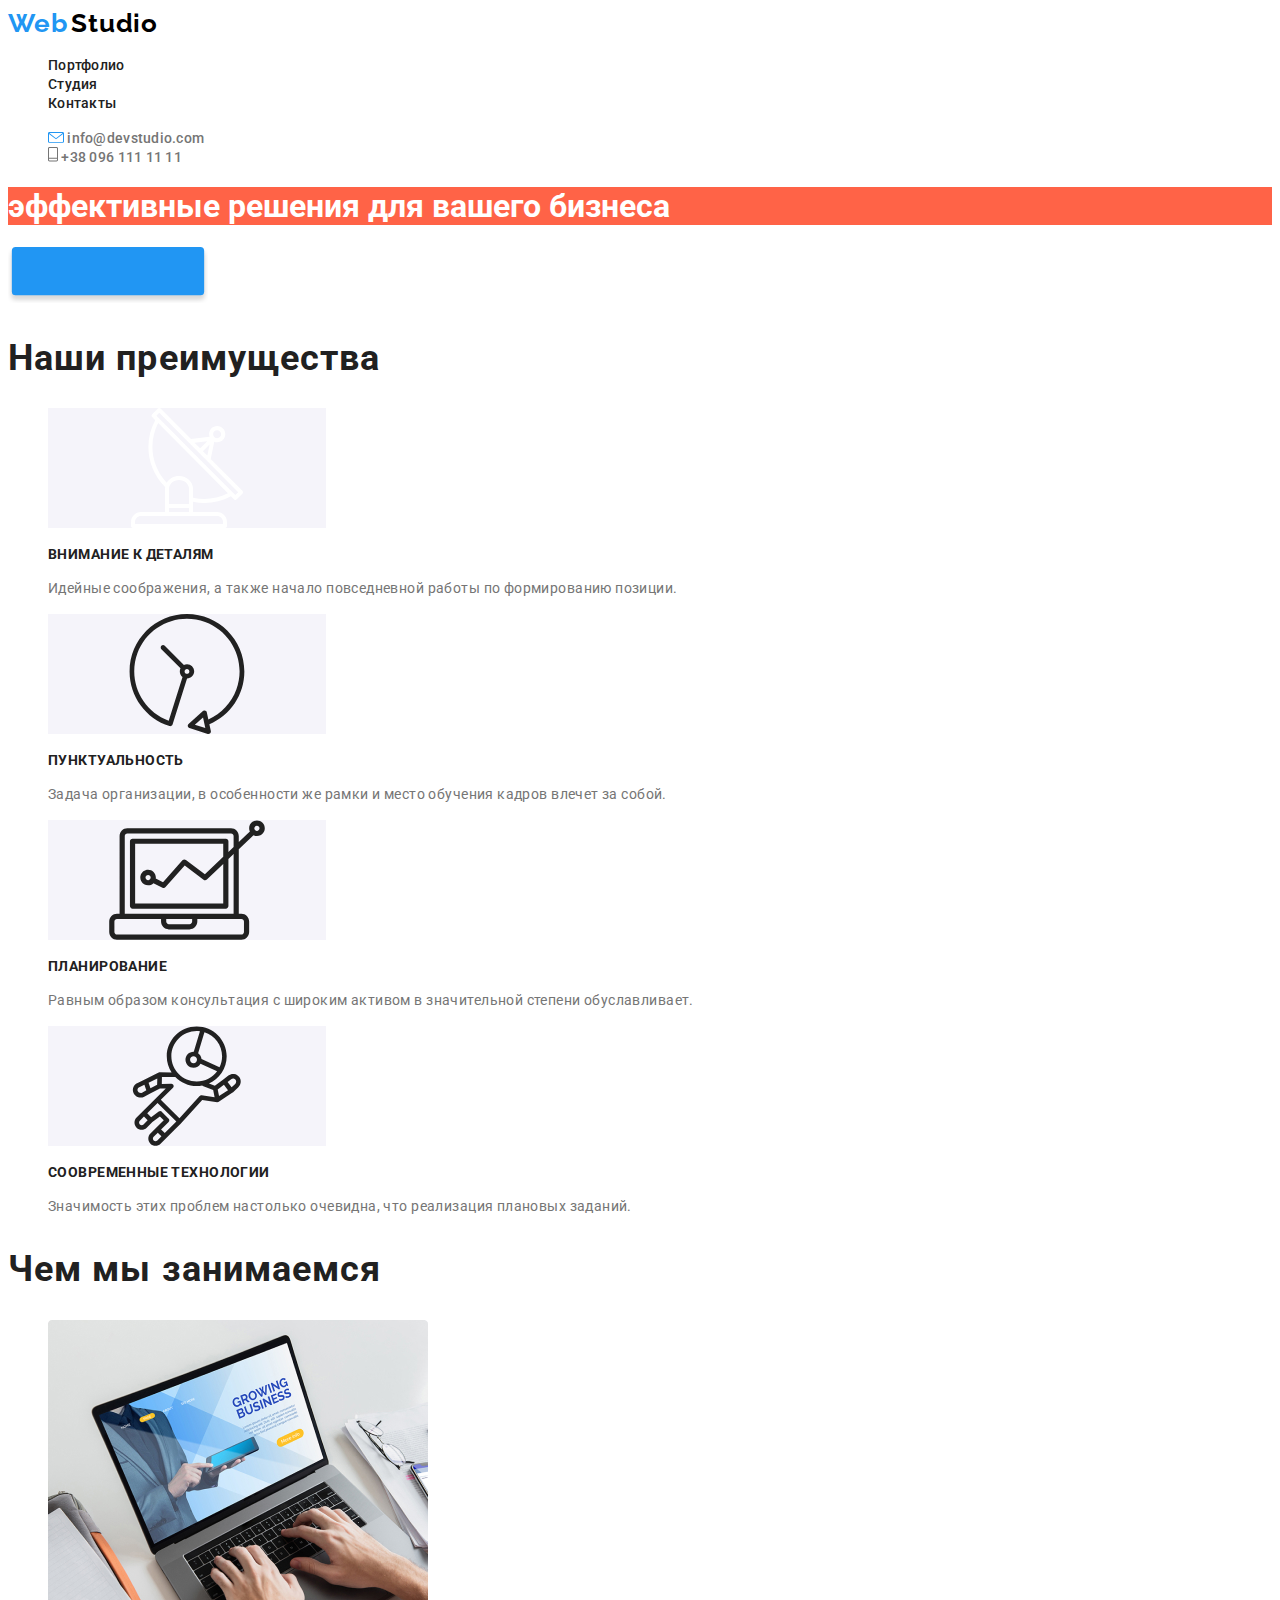
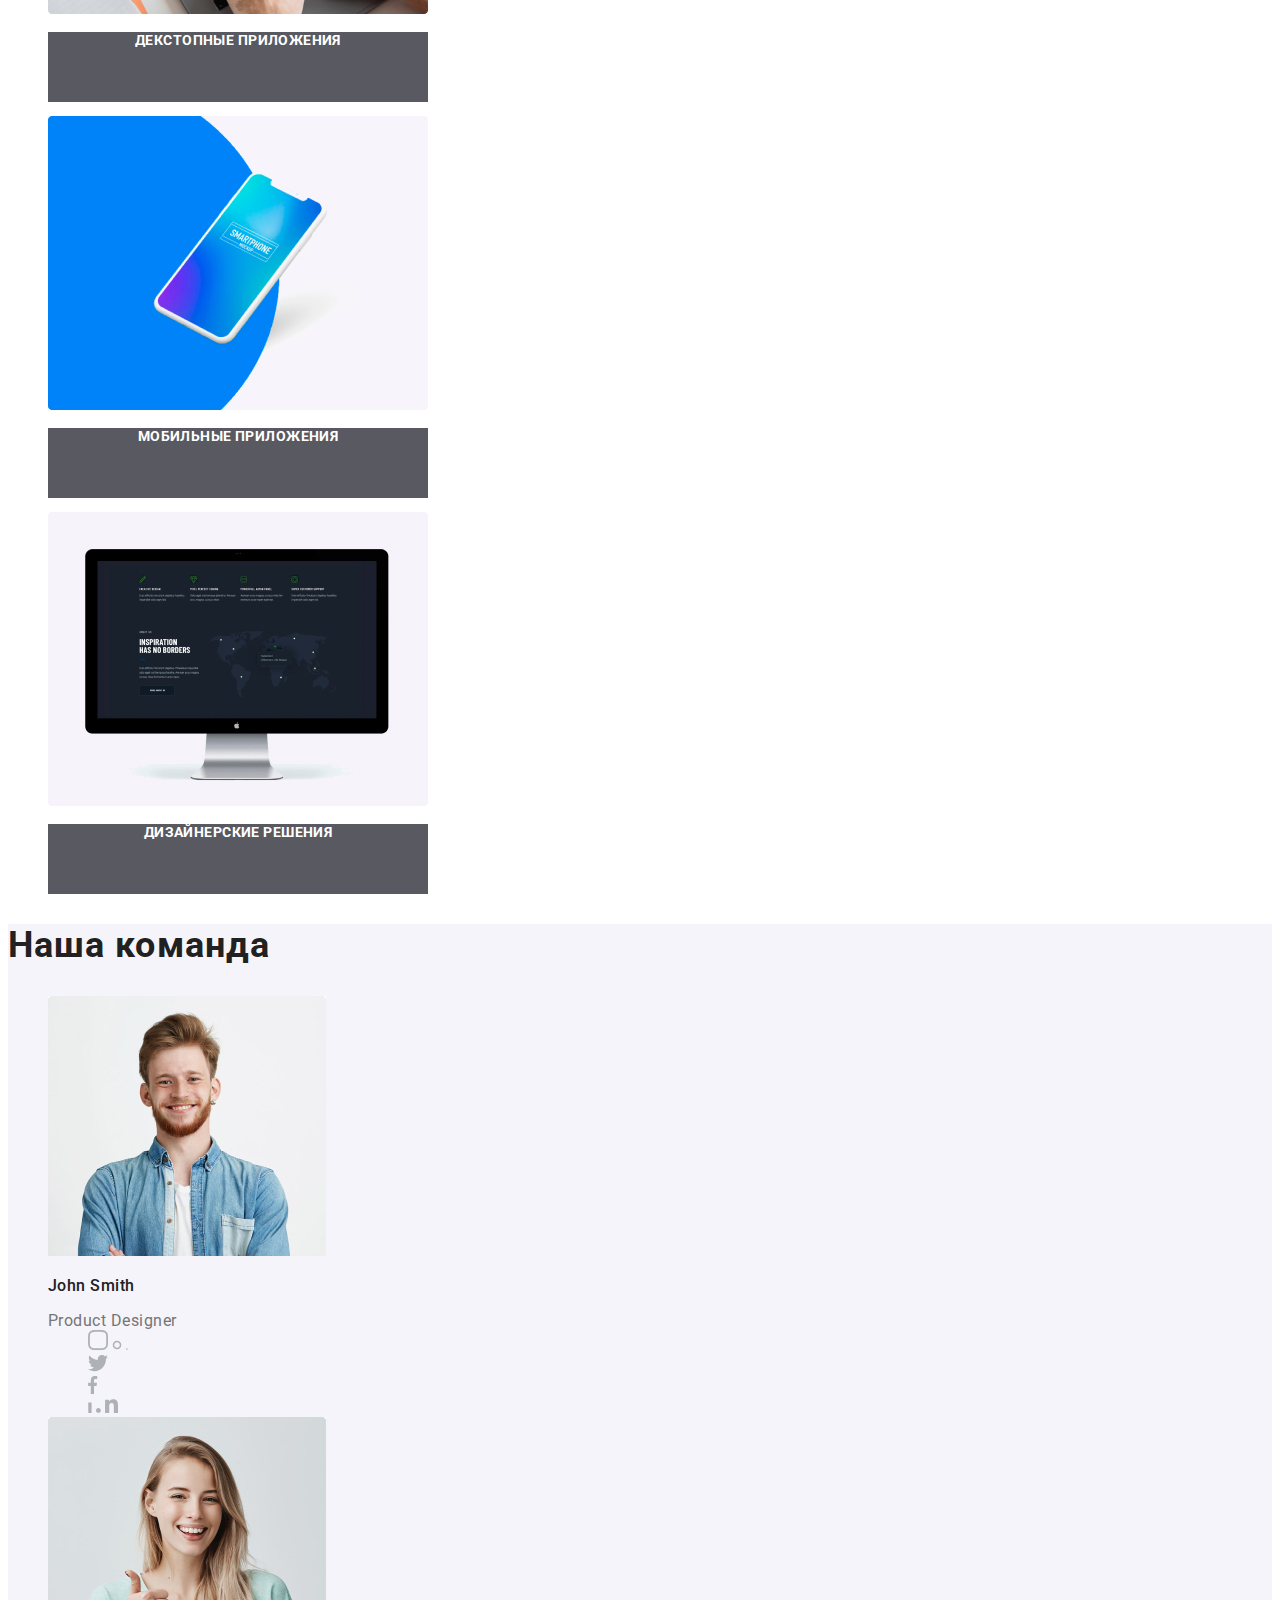
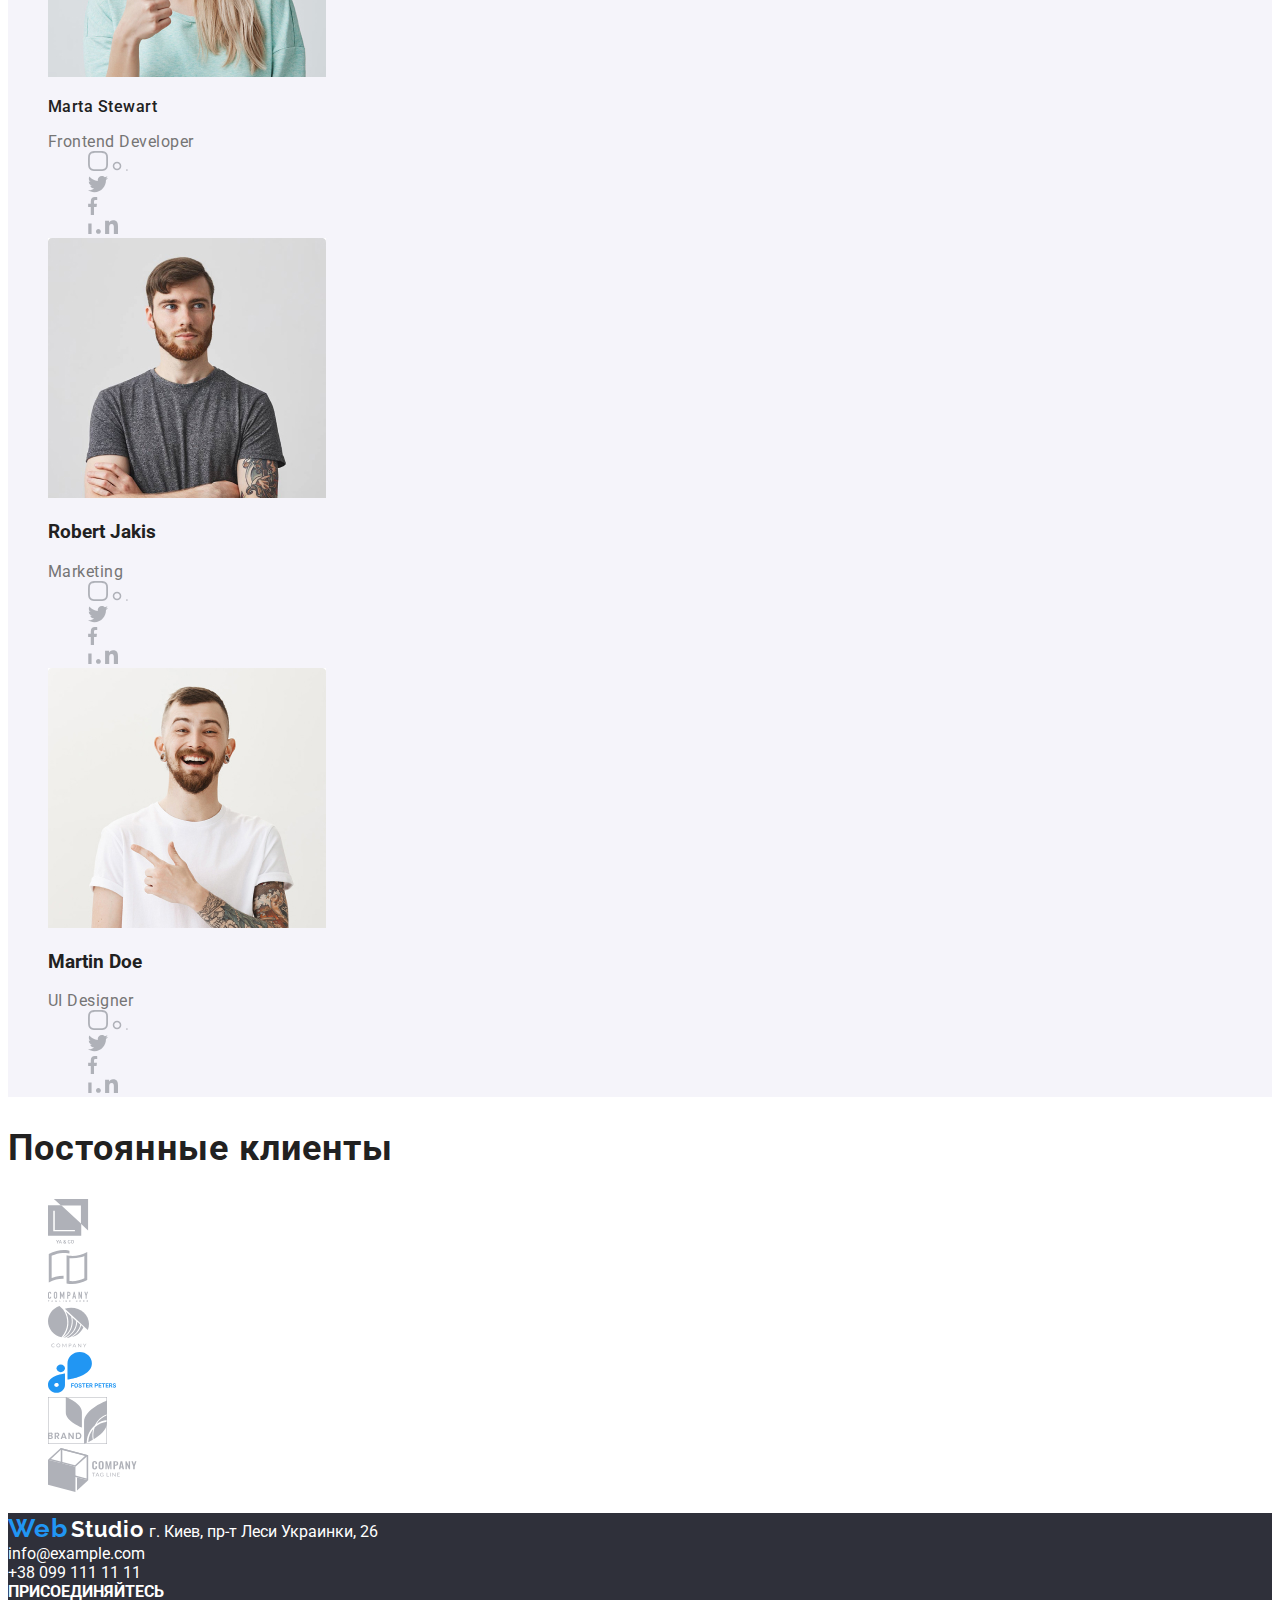
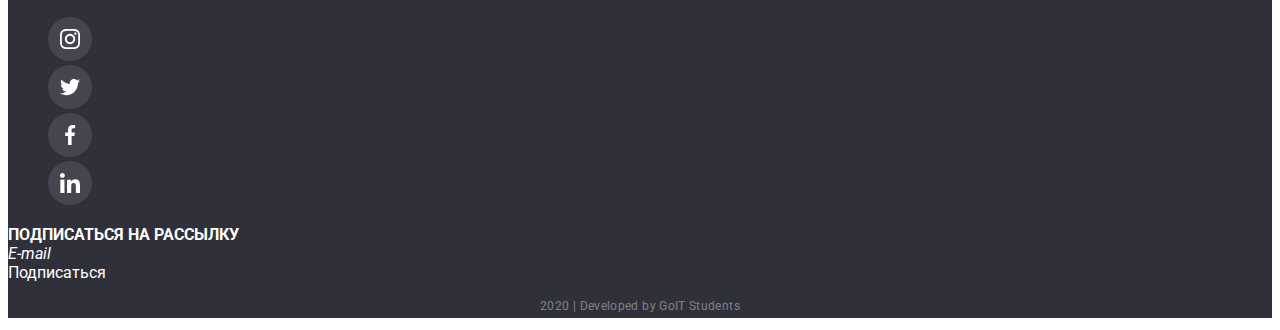
<file: index.html>
<!DOCTYPE html>
<html lang="ru">
  <head>
    <meta charset="UTF-8" />
    <meta name="viewport" content="width=device-width, initial-scale=1.0" />
    <title>Document</title>
    <link
      href="https://fonts.googleapis.com/css2?family=Roboto:ital,wght@0,700;1,400;1,500&display=swap"
      rel="stylesheet"
    />
    <link
      href="https://fonts.googleapis.com/css2?family=Raleway:wght@700&display=swap"
      rel="stylesheet"
    />
    <link rel="stylesheet" href="./CSS/styles.css" />
  </head>

  <body>
    <header class="header-site">
      <nav>
        <a href="index.html" class="logo-web"> <span>Web</span></a>
        <a href="index.html" class="logo-studio">
          <span>Studio</span>
        </a>
        <ul class="site-nav">
          <li><a href="./portfolio.html">Портфолио</a></li>
          <li><a href="index.html">Студия</a></li>
          <li><a href="">Контакты</a></li>
        </ul>
      </nav>
      <ul class="adress-nav">
        <li>
          <a href="info@devstudio.com">
            <img src="./images/letter.svg" alt="конверт" width="16" />
            info@devstudio.com</a
          >
        </li>
        <li>
          <a href="">
            <img src="./images/fone.svg" alt="мобильный" width="10" />
            +38 096 111 11 11</a
          >
        </li>
      </ul>
    </header>
    <main>
      <!--Герой-->
      <div class="hero">
        <section class="hero-section">
          <h1 class="hero-heading">эффективные решения для вашего бизнеса</h1>
          <a href="" class="hero-button">
            <img src="./images/button.svg" alt="кнопка" width="200" />
            <span class="hero-button-text">Заказать услугу</span>
          </a>
        </section>
      </div>
      <section class="advantages-section">
        <h2 class="advantages-heading">Наши преимущества</h2>
        <ul class="advantages list">
          <li>
            <a href=""
              ><img
                src="./images/anten.svg"
                alt="антенна"
                width="65"
                height="70"
            /></a>
            <h3>ВНИМАНИЕ К ДЕТАЛЯМ</h3>
            <p>
              Идейные соображения, а также начало повседневной работы по
              формированию позиции.
            </p>
          </li>
          <li>
            <a href=""
              ><img src="./images/clock.svg" alt="часы" width="67"
            /></a>

            <h3>ПУНКТУАЛЬНОСТЬ</h3>
            <p>
              Задача организации, в особенности же рамки и место обучения кадров
              влечет за собой.
            </p>
          </li>
          <li>
            <a href=""
              ><img src="./images/comp.svg" alt="компьютер" width="70"
            /></a>

            <h3>ПЛАНИРОВАНИЕ</h3>
            <p>
              Равным образом консультация с широким активом в значительной
              степени обуславливает.
            </p>
          </li>
          <li>
            <a href=""
              ><img src="./images/cosmo.svg" alt="космонавт" width="70"
            /></a>
            <h3>СоОВРЕМЕННЫЕ ТЕХНОЛОГИИ</h3>
            <p>
              Значимость этих проблем настолько очевидна, что реализация
              плановых заданий.
            </p>
          </li>
        </ul>
      </section>
      <section class="work-examples">
        <h2>Чем мы занимаемся</h2>
        <ul class="">
          <li>
            <a href=""
              ><img
                src="./images/img1.jpg"
                alt="ноутбук"
                width="380"
                height="294"
              />
              <h3 class="examples-text">ДЕКСТОПНЫЕ ПРИЛОЖЕНИЯ</h3>
            </a>
          </li>
          <li>
            <img
              src="./images/img2.jpg"
              alt="мобильный"
              width="380"
              height="294"
            />
            <a href="">
              <h3 class="examples-text">МОБИЛЬНЫЕ ПРИЛОЖЕНИЯ</h3>
            </a>
          </li>

          <li>
            <img
              src="./images/img3.jpg"
              alt="монитор"
              width="380"
              height="294"
            />
            <a href="">
              <h3 class="examples-text">ДИЗАЙНЕРСКИЕ РЕШЕНИЯ</h3>
            </a>
          </li>
        </ul>
      </section>
      <section class="team-section">
        <h2 class="team-heading">Наша команда</h2>
        <ul class="team-list">
          <li>
            <img
              src="./images/foto1.jpg"
              alt="фото1"
              width="278"
              height="260"
            />
            <h3 class="name">John Smith</h3>
            <span class="profession"> Product Designer</span>
            <ul class="sociallink-list">
              <li class="">
                <div>
                  <a class="" href=""
                    ><img src="./images/insta1.svg" alt="квадрат" width="20" />
                    <img src="./images/insta2.svg" alt="круг" width="10" />
                    <img src="./images/insta3.svg" alt="точка" width="2"
                  /></a>
                </div>
              </li>
              <li>
                <a href=""
                  ><img src="./images/bird.svg" alt="птица" width="20" />
                </a>
              </li>
              <li>
                <a href=""
                  ><img
                    src="./images/fb.svg"
                    alt="логотип фейсбук"
                    width="10"
                  />
                </a>
              </li>
              <li>
                <a href=""
                  ><img
                    src="./images/I.svg"
                    alt="английская буква i"
                    width="4"
                  />
                  <img src="./images/circle.svg" alt="точка" width="5" />
                  <img
                    src="./images/n.svg"
                    alt="английская буква n"
                    width="13"
                  />
                </a>
              </li>
            </ul>
          </li>
          <li>
            <img
              src="./images/foto2.jpg"
              alt="фото2"
              width="278"
              height="260"
            />
            <h3 class="name">Marta Stewart</h3>
            <span class="profession"> Frontend Developer</span>
            <ul class="sociallink-list">
              <li>
                <div>
                  <a href=""
                    ><img src="./images/insta1.svg" alt="квадрат" width="20" />
                    <img src="./images/insta2.svg" alt="круг" width="10" />
                    <img src="./images/insta3.svg" alt="точка" width="2"
                  /></a>
                </div>
              </li>
              <li>
                <a href=""
                  ><img src="./images/bird.svg" alt="птица" width="20" />
                </a>
              </li>
              <li>
                <a href=""
                  ><img
                    src="./images/fb.svg"
                    alt="логотип фейсбук"
                    width="10"
                  />
                </a>
              </li>
              <li>
                <a href=""
                  ><img
                    src="./images/I.svg"
                    alt="английская буква i"
                    width="4"
                  />
                  <img src="./images/circle.svg" alt="точка" width="5" />
                  <img
                    src="./images/n.svg"
                    alt="английская буква n"
                    width="13"
                  />
                </a>
              </li>
            </ul>
          </li>

          <li>
            <img
              src="./images/foto3.jpg"
              alt="фото3"
              width="278"
              height="260"
            />
            <h3>Robert Jakis</h3>
            <span class="profession">Marketing </span>
            <ul class="sociallink-list">
              <li>
                <div>
                  <a href=""
                    ><img src="./images/insta1.svg" alt="квадрат" width="20" />
                    <img src="./images/insta2.svg" alt="круг" width="10" />
                    <img src="./images/insta3.svg" alt="точка" width="2"
                  /></a>
                </div>
              </li>
              <li>
                <a href=""
                  ><img src="./images/bird.svg" alt="птица" width="20" />
                </a>
              </li>
              <li>
                <a href=""
                  ><img
                    src="./images/fb.svg"
                    alt="логотип фейсбук"
                    width="10"
                  />
                </a>
              </li>
              <li>
                <a href=""
                  ><img
                    src="./images/I.svg"
                    alt="английская буква i"
                    width="4"
                  />
                  <img src="./images/circle.svg" alt="точка" width="5" />
                  <img
                    src="./images/n.svg"
                    alt="английская буква n"
                    width="13"
                  />
                </a>
              </li>
            </ul>
          </li>
          <li>
            <img
              src="./images/foto4.jpg"
              alt="фото4"
              width="278"
              height="260"
            />
            <h3>Martin Doe</h3>
            <span class="profession"> UI Designer </span>
            <ul class="sociallink-list">
              <li>
                <div>
                  <a href=""
                    ><img src="./images/insta1.svg" alt="квадрат" width="20" />
                    <img src="./images/insta2.svg" alt="круг" width="10" />
                    <img src="./images/insta3.svg" alt="точка" width="2"
                  /></a>
                </div>
              </li>
              <li>
                <a href=""
                  ><img src="./images/bird.svg" alt="птица" width="20" />
                </a>
              </li>
              <li>
                <a href=""
                  ><img
                    src="./images/fb.svg"
                    alt="логотип фейсбук"
                    width="10"
                  />
                </a>
              </li>
              <li>
                <a href=""
                  ><img
                    src="./images/I.svg"
                    alt="английская буква i"
                    width="4"
                  />
                  <img src="./images/circle.svg" alt="точка" width="5" />
                  <img
                    src="./images/n.svg"
                    alt="английская буква n"
                    width="13"
                  />
                </a>
              </li>
            </ul>
          </li>
        </ul>
      </section>
      <section>
        <h2>Постоянные клиенты</h2>
        <ul class="klient">
          <li>
            <a href=""
              ><img src="./images/klienty/logo1.svg" alt="логотип1" width="44"
            /></a>
          </li>
          <li>
            <a href=""
              ><img src="./images/klienty/logo2.svg" alt="логотип2" width="40"
            /></a>
          </li>
          <li>
            <a href=""
              ><img src="./images/klienty/logo3.svg" alt="логотип3" width="41"
            /></a>
          </li>
          <li>
            <a href=""
              ><img src="./images/klienty/logo4.svg" alt="логотип4" width="82"
            /></a>
          </li>
          <li>
            <a href=""
              ><img
                src="./images/klienty/logo5.svg"
                alt="логотип5"
                width="59"
                height="47"
            /></a>
          </li>
          <li>
            <a href=""
              ><img src="./images/klienty/logo6.svg" alt="логотип6" width="89"
            /></a>
          </li>
        </ul>
      </section>
    </main>
    <footer class="footer">
      <div>
        <a href="index.html" class="logo-web"> <span>Web</span></a>
        <a href="index.html" class="logo-studio">
          <span>Studio</span>
        </a>
        <span>
          г. Киев, пр-т Леси Украинки, 26
          <br class="email" />
          info@example.com <br class="telefone" />
          +38 099 111 11 11
        </span>
      </div>
      <div>
        <b>ПРИСОЕДИНЯЙТЕСЬ</b>
        <ul class="sociallink-end">
          <li>
            <a href=""></a>
              <img src="./images/Ellipse (4).svg" alt="кружок"  width="44px" height="44px" />
              </a>
          </li>
          <li>
            <a href=""
              ><img src="./images/Ellipse (3).svg" alt="птичка"  width="44px" height="44px"/>
            </a>
          </li>
          <li>
            <a href=""
              ><img src="./images/Ellipse (2).svg" alt="логотип фейсбук"  width="44px" height="44px"
            /></a>
          </li>
          <li>
            <a href=""
              ><img src="./images/in-wight.svg" alt="ин логотип" width="44px" height="44px"

            /></a>
          </li>
        </ul>
      </div>
      <div>
        <b>ПОДПИСАТЬСЯ НА РАССЫЛКУ</b>
        <address>E-mail</address>
        <a class="link-sub" href="">Подписаться</a>
       <p class="end">2020 | Developed by GoIT Students</p>
      </div>
    </footer>
  </body>
</html>
</file>
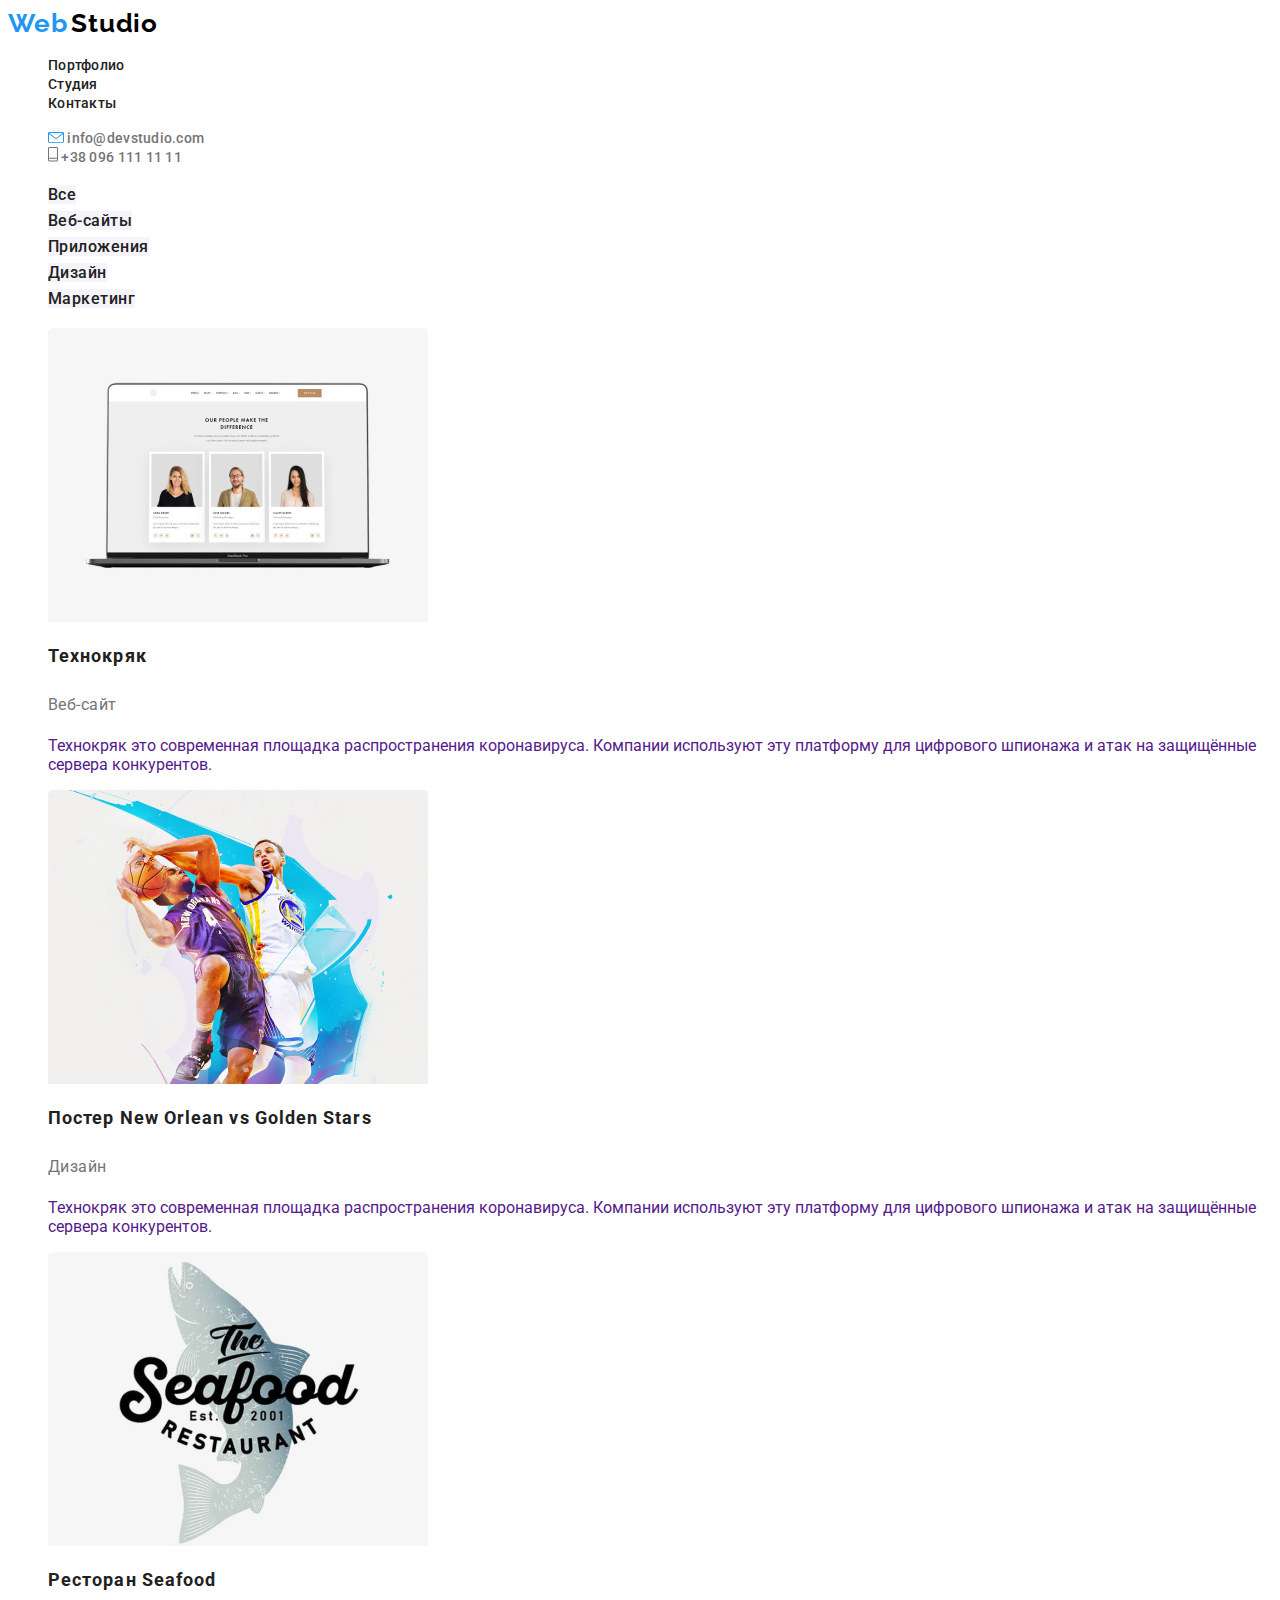
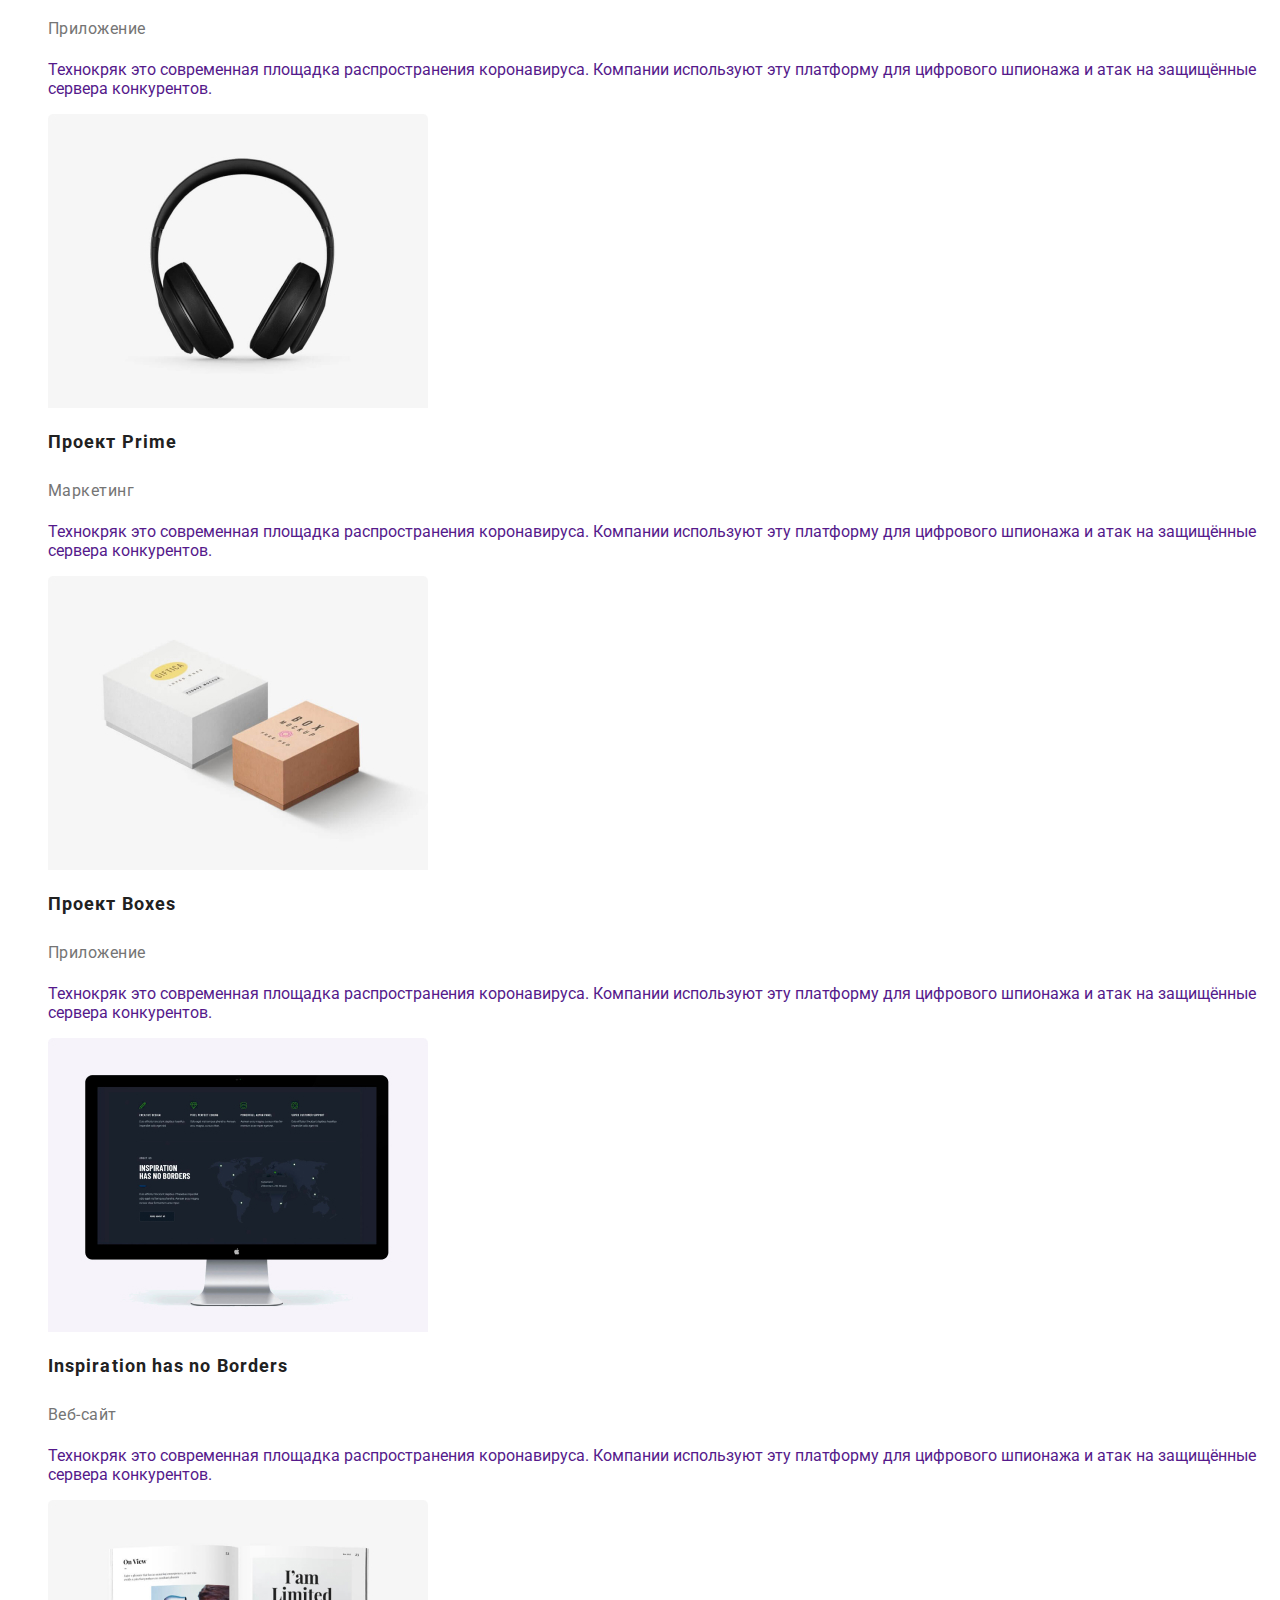
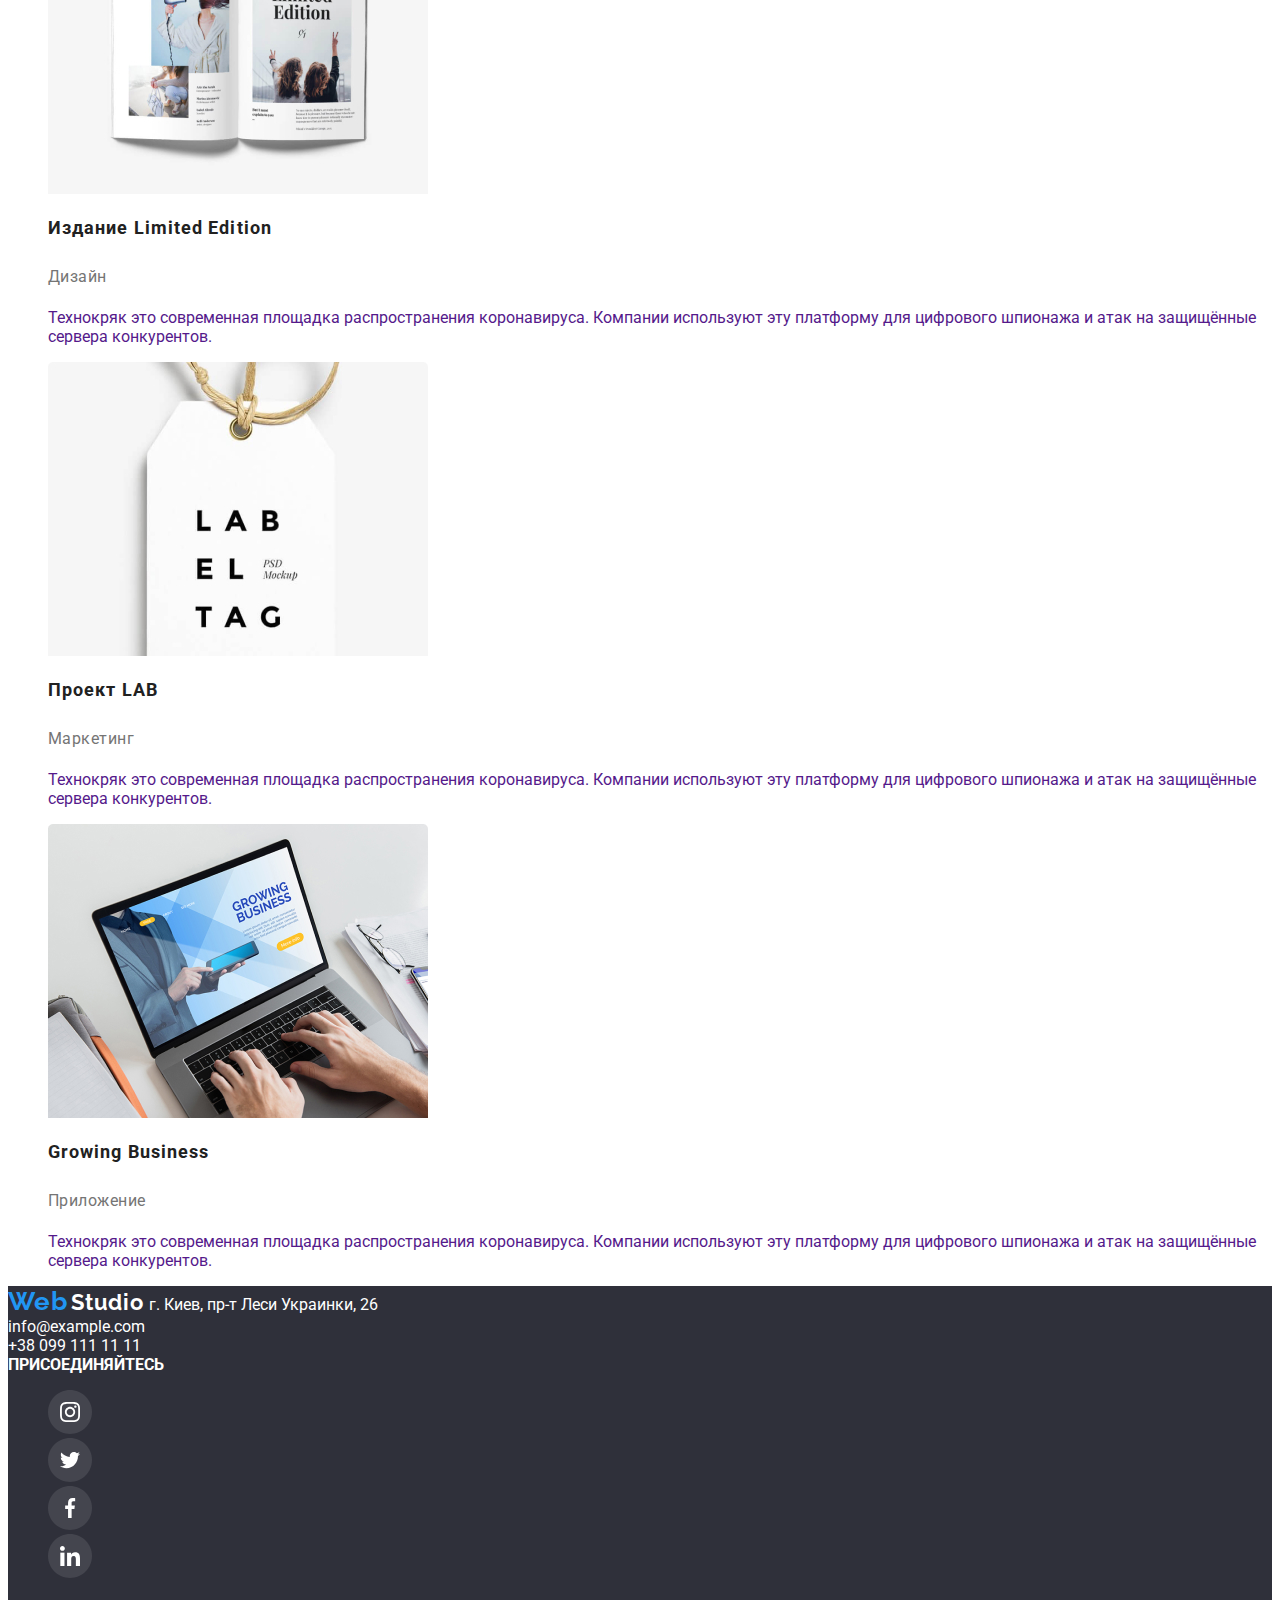
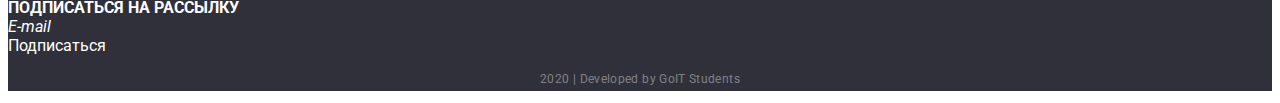
<file: portfolio.html>
<!DOCTYPE html>
<html lang="ru">
  <head>
    <meta charset="UTF-8" />
    <meta name="viewport" content="width=device-width, initial-scale=1.0" />
    <title>Document</title>
    <link
      href="https://fonts.googleapis.com/css2?family=Roboto:ital,wght@0,700;1,400;1,500&display=swap"
      rel="stylesheet"
    />
    <link
      href="https://fonts.googleapis.com/css2?family=Raleway:wght@700&display=swap"
      rel="stylesheet"
    />
    <link rel="stylesheet" href="./CSS/styles.css" />
  </head>
  <body>
    <header class="header-site">
      <nav>
        <a href="index.html" class="logo-web"> <span>Web</span></a>
        <a href="index.html" class="logo-studio">
          <span>Studio</span>
        </a>
        <ul class="site-nav">
          <li><a href="./portfolio.html">Портфолио</a></li>
          <li><a href="index.html">Студия</a></li>
          <li><a href="">Контакты</a></li>
        </ul>
      </nav>
      <ul class="adress-nav">
        <li>
          <a href="info@devstudio.com">
            <img src="./images/letter.svg" alt="конверт" width="16" />
            info@devstudio.com</a
          >
        </li>
        <li>
          <a href="">
            <img src="./images/fone.svg" alt="мобильный" width="10" />
            +38 096 111 11 11</a
          >
        </li>
      </ul>
    </header>
    <main>
      <section>
        <ul class="button-list">
          <li><a class="" href="">Все</a></li>
          <li><a href="">Веб-сайты</a></li>
          <li><a href="">Приложения</a></li>
          <li><a href="">Дизайн</a></li>
          <li><a href="">Маркетинг</a></li>
        </ul>
        <ul class="tehnokrak">
          <li>
            <a href=""
              ><img
                src="./images/img12.jpg"
                alt="ноут с фото"
                width="380"
                height="294"
              />
              <h1>Технокряк</h1>
              <p class="tehnokrak-produkt">Веб-сайт</p>
              <p class="tehnokrak-text">
                Технокряк это современная площадка распространения коронавируса.
                Компании используют эту платформу для цифрового шпионажа и атак
                на защищённые сервера конкурентов.
              </p>
            </a>
          </li>
          <li>
            <a href=""
              ><img
                src="./images/img4.jpg"
                alt="два баскетболиста"
                width="380"
                height="294"
              />
              <h1>Постер New Orlean vs Golden Stars</h1>
              <p class="tehnokrak-produkt">Дизайн</p>
              <p class="tehnokrak-text">
                Технокряк это современная площадка распространения коронавируса.
                Компании используют эту платформу для цифрового шпионажа и атак
                на защищённые сервера конкурентов.
              </p>
            </a>
          </li>

          <li>
            <a href=""
              ><img
                src="./images/img5.jpg"
                alt="рыба с надписью"
                width="380"
                height="294"
              />
              <h1>Ресторан Seafood</h1>
              <p class="tehnokrak-produkt">Приложение</p>
              <p class="tehnokrak-text">
                Технокряк это современная площадка распространения коронавируса.
                Компании используют эту платформу для цифрового шпионажа и атак
                на защищённые сервера конкурентов.
              </p>
            </a>
          </li>
          <li>
            <a href=""
              ><img
                src="./images/img6.jpg"
                alt="наушники"
                width="380"
                height="294"
              />
              <h1>Проект Prime</h1>
              <p class="tehnokrak-produkt">Маркетинг</p>
              <p class="tehnokrak-text">
                Технокряк это современная площадка распространения коронавируса.
                Компании используют эту платформу для цифрового шпионажа и атак
                на защищённые сервера конкурентов.
              </p>
            </a>
          </li>
          <li>
            <a href=""
              ><img
                src="./images/img7.jpg"
                alt="две коробки"
                width="380"
                height="294"
              />
              <h1>Проект Boxes</h1>
              <p class="tehnokrak-produkt">Приложение</p>
              <p class="tehnokrak-text">
                Технокряк это современная площадка распространения коронавируса.
                Компании используют эту платформу для цифрового шпионажа и атак
                на защищённые сервера конкурентов.
              </p>
            </a>
          </li>
          <li>
            <a href=""
              ><img
                src="./images/img8.jpg"
                alt="монитор"
                width="380"
                height="294"
              />
              <h1>Inspiration has no Borders</h1>
              <p class="tehnokrak-produkt">Веб-сайт</p>
              <p class="tehnokrak-text">
                Технокряк это современная площадка распространения коронавируса.
                Компании используют эту платформу для цифрового шпионажа и атак
                на защищённые сервера конкурентов.
              </p>
            </a>
          </li>
          <li>
            <a href=""
              ><img
                src="./images/img9.jpg"
                alt="книга"
                width="380"
                height="294"
              />
              <h1>Издание Limited Edition</h1>
              <p class="tehnokrak-produkt">Дизайн</p>
              <p class="tehnokrak-text">
                Технокряк это современная площадка распространения коронавируса.
                Компании используют эту платформу для цифрового шпионажа и атак
                на защищённые сервера конкурентов.
              </p>
            </a>
          </li>
          <li>
            <a href=""
              ><img
                src="./images/img10.jpg"
                alt="бирка"
                width="380"
                height="294"
              />
              <h1>Проект LAB</h1>
              <p class="tehnokrak-produkt">Маркетинг</p>
              <p class="tehnokrak-text">
                Технокряк это современная площадка распространения коронавируса.
                Компании используют эту платформу для цифрового шпионажа и атак
                на защищённые сервера конкурентов.
              </p>
            </a>
          </li>
          <li>
            <a href=""
              ><img
                src="./images/img11.jpg"
                alt="ноутбук"
                width="380"
                height="294"
              />
              <h1>Growing Business</h1>
              <p class="tehnokrak-produkt">Приложение</p>
              <p class="tehnokrak-text">
                Технокряк это современная площадка распространения коронавируса.
                Компании используют эту платформу для цифрового шпионажа и атак
                на защищённые сервера конкурентов.
              </p>
            </a>
          </li>
        </ul>
      </section>
    </main>
    <footer class="footer">
      <div>
        <a href="index.html" class="logo-web"> <span>Web</span></a>
        <a href="index.html" class="logo-studio">
          <span>Studio</span>
        </a>
        <span>
          г. Киев, пр-т Леси Украинки, 26
          <br class="email" />
          info@example.com <br class="telefone" />
          +38 099 111 11 11
        </span>
      </div>
      <div>
        <b>ПРИСОЕДИНЯЙТЕСЬ</b>
        <ul class="sociallink-end">
          <li>
            <a href=""></a>
            <img src="./images/Ellipse (4).svg" alt="кружок" width="44px" height="44px" />
            </a>
          </li>
          <li>
            <a href=""><img src="./images/Ellipse (3).svg" alt="птичка" width="44px" height="44px" />
            </a>
          </li>
          <li>
            <a href=""><img src="./images/Ellipse (2).svg" alt="логотип фейсбук" width="44px" height="44px" /></a>
          </li>
          <li>
            <a href=""><img src="./images/in-wight.svg" alt="ин логотип" width="44px" height="44px" /></a>
          </li>
        </ul>
      </div>
      <div>
        <b>ПОДПИСАТЬСЯ НА РАССЫЛКУ</b>
        <address>E-mail</address>
        <a class="link-sub" href="">Подписаться</a>
        <p class="end">2020 | Developed by GoIT Students</p>
      </div>
    </footer>
    </body>
        </html>
</file>
<file: CSS/styles.css>
/*основные цвета
 #333333-цвет картинок соцсетей, емблем клиентов
/* #FFFFFF-основной цвет фона, акцентный цвет шрифта
/* #2196F3- голубой акцент
/* #212121 - основной цвет шрифта
/* #757575 - серый цвет шрифта
/* #EEEEEE цвет тени
/* #000000 -половина логотипа студио
/* #F5F4FA-цвет фона секции наша команда, фон картинок преимущества
/* #2F303A-цвет фона футера*/

body {
  color: #212121;
  font-family: Roboto;
  background-color: #ffffff;
}
a {
  text-decoration: none;
}
ul {
  list-style: none;
}

.logo-web > span {
  font-family: Raleway;
  font-style: normal;
  font-weight: bold;
  font-size: 26px;
  line-height: 31px;
  /* identical to box height */

  letter-spacing: 0.03em;
  color: #2196f3;
}

.logo-studio {
  font-family: Raleway;
  font-style: normal;
  font-weight: bold;
  font-size: 26px;
  line-height: 31px;
  /* identical to box height */

  letter-spacing: 0.03em;
  color: #000000;
}
.site-nav a {
  font-family: Roboto;
  font-style: normal;
  font-weight: 500;
  font-size: 14px;
  line-height: 16px;
  letter-spacing: 0.02em;

  color: #212121;
}
.site-nav :hover,
:focus {
  color: #2196f3;
}
.adress-nav a {
  font-weight: 500;
  font-size: 14px;
  line-height: 16px;
  letter-spacing: 0.02em;
  color: #757575;
}

.hero-heading {
  color: #ffffff;
  background-color: tomato;
}
.hero-button-text {
  color: #ffffff;
}
.advantages img {
  background-color: #f5f4fa;
  width: 278px;
  height: 120px;
  color: #212121;
}
.advantages a :hover,
.advantages a :focus {
  color: #ffffff;
  background-color: #2196f3;
}
.advantages h3 {
  font-style: normal;
  font-weight: bold;
  font-size: 14px;
  line-height: 16px;
  letter-spacing: 0.03em;
  text-transform: uppercase;
}
.advantages p {
  font-style: normal;
  font-weight: normal;
  font-size: 14px;
  line-height: 24px;
  /* or 171% */

  letter-spacing: 0.03em;

  color: #757575;
}
h2 {
  font-weight: bold;
  font-size: 36px;
  line-height: 42px;
  letter-spacing: 0.03em;
}
.examples-text {
  font-style: normal;
  font-weight: bold;
  font-size: 14px;
  line-height: 16px;
  text-align: center;
  letter-spacing: 0.03em;
  text-transform: uppercase;
  color: #ffffff;
  background: rgba(47, 48, 58, 0.8);
  width: 380px;
  height: 70px;
}
.team-section {
  background-color: #f5f4fa;
}
.team-heading {
  font-weight: bold;
  font-size: 36px;
  line-height: 42px;

  letter-spacing: 0.03em;
}
.name {
  font-weight: 500;
  font-size: 16px;
  line-height: 19px;
  /* identical to box height */

  letter-spacing: 0.03em;
}
.profession {
  font-weight: normal;
  font-size: 16px;
  line-height: 19px;
  /* identical to box height */
  letter-spacing: 0.03em;
  color: #757575;
}
.sociallink-list a {
  color: #333333;
}
.sociallink-list a:hover,
.sociallink-list a:focus {
  color: #ffffff;
  background-color: #2196f3;
}
.klient a {
  color: #333333;
}
.klient a:hover,
.klient a:focus {
  color: #2196f3;
  background-color: #ffffff;
}
.footer {
  background: #2f303a;
  color: #ffffff;
}
.footer .logo-studio {
  font-family: Raleway;
  font-style: normal;
  font-weight: bold;
  font-size: 22px;
  line-height: 26px;
  /* identical to box height */

  letter-spacing: 0.03em;

  color: #ffffff;
}
.footer .logo-web {
  font-family: Raleway;
  font-style: normal;
  font-weight: bold;
  font-size: 22px;
  line-height: 26px;
  /* identical to box height */

  letter-spacing: 0.03em;
}
.footer .email br {
  font-style: normal;
  font-weight: normal;
  font-size: 14px;
  line-height: 24px;
  /* or 171% */
  letter-spacing: 0.03em;
  color: rgba(255, 255, 255, 0.6);
}
.sociallink-end {
  color: rgba(255, 255, 255, 0.1);
}

.sociallink-end :hover {
  color: #2196f3;
}
.end {
  font-size: 12px;
  line-height: 24px;
  /* or 200% */

  text-align: center;
  letter-spacing: 0.03em;

  color: rgba(255, 255, 255, 0.4);
}
/* портфолио */
.button-list a {
  font-weight: 500;
  font-size: 16px;
  line-height: 26px;
  /* identical to box height, or 162% */
  letter-spacing: 0.03em;
  color: #212121;
  background: #f5f4fa;
}
.button-list :hover,
.button-list :focus {
  position: absolute;
  font-weight: 500;
  font-size: 16px;
  line-height: 26px;
  color: #ffffff;
  background: #2196f3;
}
.tehnokrak h1 {
  font-weight: bold;
  font-size: 18px;
  line-height: 36px;
  /* identical to box height, or 200% */
  letter-spacing: 0.06em;
  color: #212121;
}
.tehnokrak-produkt {
  font-weight: normal;
  font-size: 16px;
  line-height: 30px;
  /* identical to box height, or 187% */
  letter-spacing: 0.03em;
  color: #757575;
}
.tehnokrak-text p:hover {
  font-size: 18px;
  line-height: 28px;
  /* or 156% */
  letter-spacing: 0.03em;
  color: #ffffff;
  background: url(portfolio1.jpg);
  border-radius: 5px 5px 0px 0px;
  width: 380px;
  height: 294px;
}
.link-sub {
  color: #ffffff;
}
</file>
